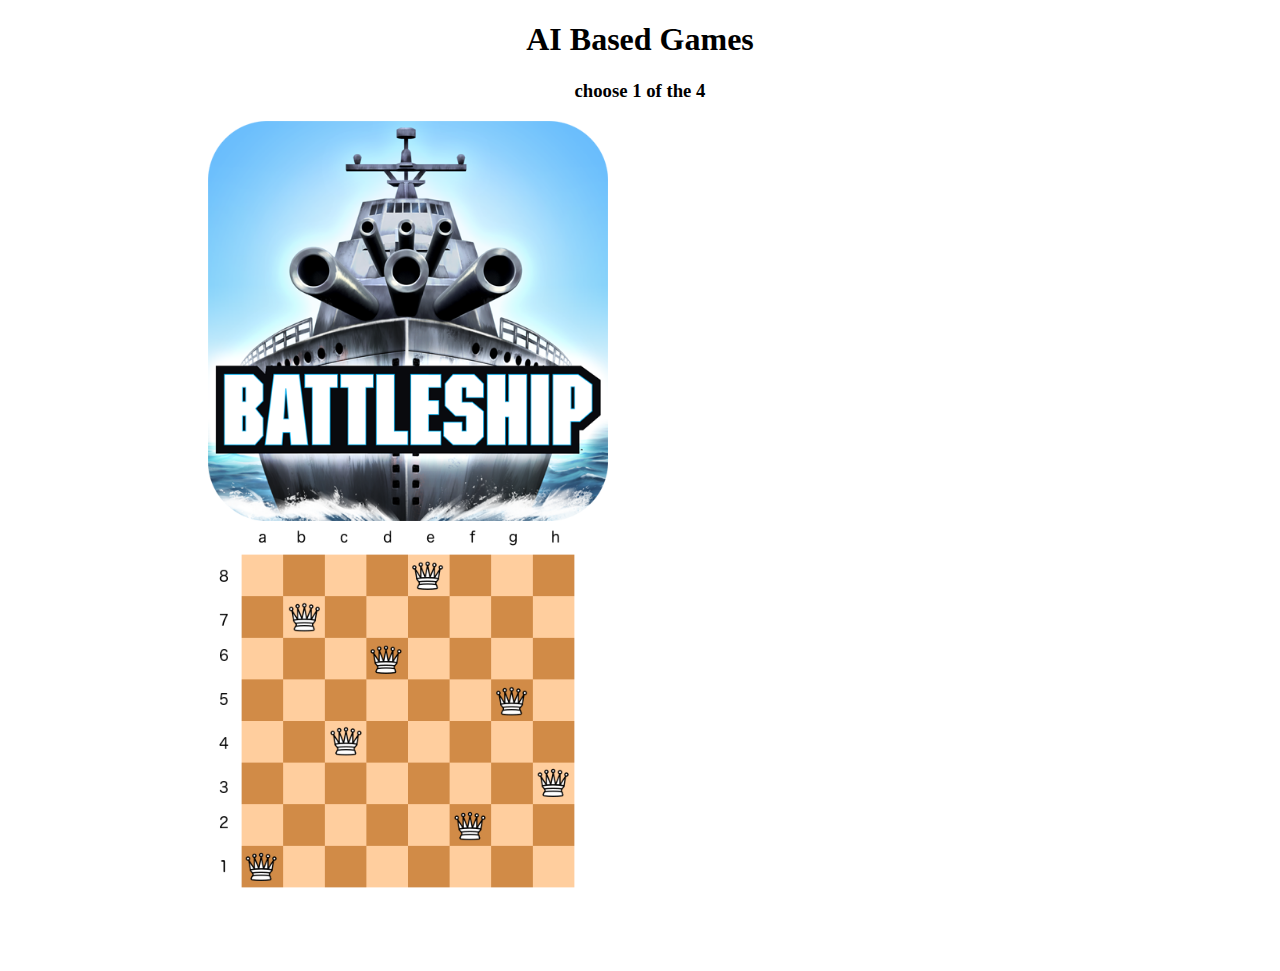
<file: index.html>
<!DOCTYPE html>
<html>
<head>
	<title>AI Games</title>
</head>
<body>
	<h1 align=center>AI Based Games</h1>
	<h3 align=center>choose 1 of the 4</h3>

	<div style="width: 400px;position: left;height: 400px; margin-left: 200px;"><a href="./BS/index.html" target="_blank"><img width=400 heigth=400 src="img/bs.png"></a></img></div>
	<div style="width: 400px;position: right;height: 400px; margin-left:1300px;margin-top: -400px"><a href="./S/index.html" target="_blank"><img width=350 height = 350 src="img/tictactoe.png"></a></img></div>
	<div style="width: 400px;position: right;height: 400px; margin-left:1300px;margin-top: 50px"><a href="./BS/index.html" target="_blank"><img width=350 height = 350 src="img/sudoku.jpg"></a></img></div>
	<div style="width: 400px;position: left;height: 400px; margin-left:200px;margin-top: -450px"><a href="./Q/index.html" target="_blank"><img width=400 height = 400 src="img/q.png"></a></img></div
</body>
</html>
</file>
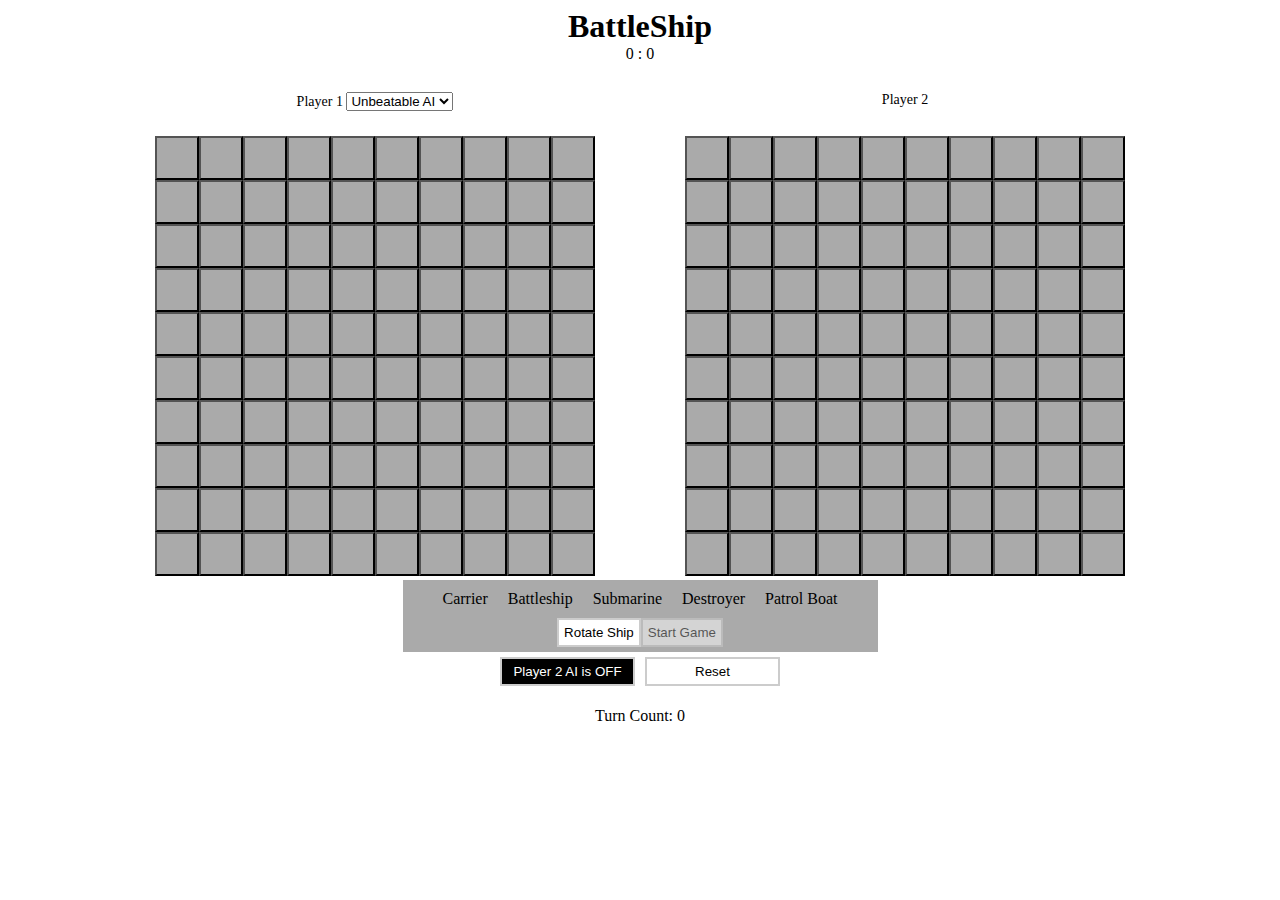
<file: BS/index.html>
<!DOCTYPE html>
<!-- Copyright 2016 Kenneth Sanders and Zhao Han
BattleShipAI
file:index.html
  -->
<html>
  <head>
    <title>BattleShip</title>
    <!-- favicon.ico image credit to: http://clashroyale.wikia.com/wiki/File:Reticle.png-->
    <link rel="shortcut icon" href="favicon.ico" type="image/x-icon">
    <link rel="icon" href="favicon.ico" type="image/x-icon">

  <link rel="stylesheet" type="text/css" href="css/style.css">
    
    <!-- google analytics -->
  <script>
  (function(i,s,o,g,r,a,m){i['GoogleAnalyticsObject']=r;i[r]=i[r]||function(){
  (i[r].q=i[r].q||[]).push(arguments)},i[r].l=1*new Date();a=s.createElement(o),
  m=s.getElementsByTagName(o)[0];a.async=1;a.src=g;m.parentNode.insertBefore(a,m)
  })(window,document,'script','https://www.google-analytics.com/analytics.js','ga');

  ga('create', 'UA-87394990-1', 'auto');
  ga('send', 'pageview');
  

</script>
  </head>
  <body>
    <h1>BattleShip</h1>
    <h2 id="noJava"> If you can read this, you need to enable javascript.</h2>
    <div id="scoreBoard"> <span id="player1score">0</span> : <span id="player2score">0</span></div>
    <div id="container">
    </div>
  </body>
  <script src="js/Ship.js"></script>
  <script src="js/State.js"></script>
  <script src="js/Gui.js"></script>
  <script src="js/qlearningAI.js"></script>
  <script src="js/AI.js"></script>
  <script src="js/battleship.js"></script>
  
</html>
</file>
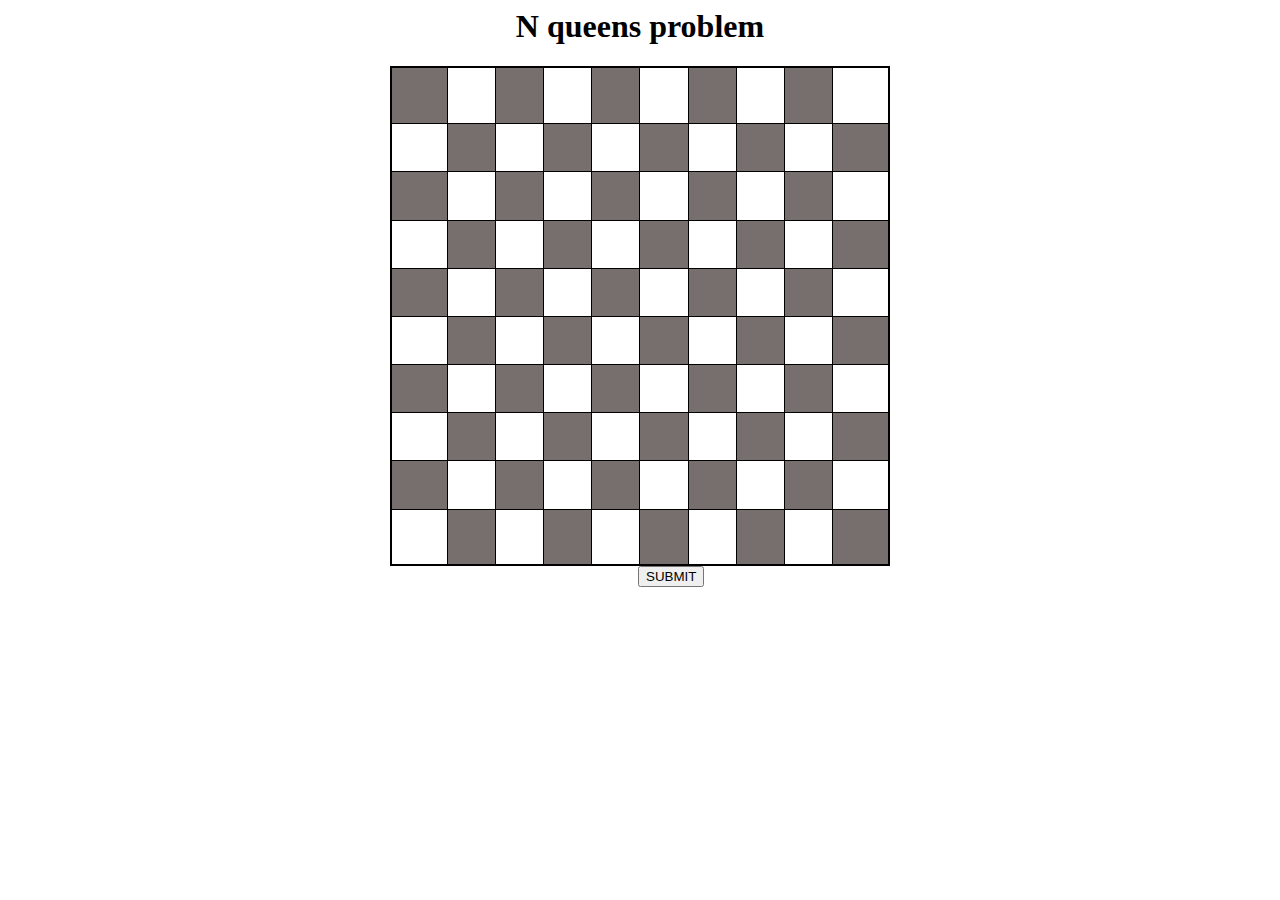
<file: Q/index.html>
<html>
    <head>
    <title>
         n queens problem
    </title>
    </head>
    <body style="color:rgba(0,0,0,0.0)">
        <h1 align="center" style="color:rgba(0,0,0,1.0)"> N queens problem </h1>
        <script>
            var G=[[0,0,0,0,0,0,0,0,0,0],[0,0,0,0,0,0,0,0,0,0],[0,0,0,0,0,0,0,0,0,0],
                   [0,0,0,0,0,0,0,0,0,0],[0,0,0,0,0,0,0,0,0,0],[0,0,0,0,0,0,0,0,0,0],
                   [0,0,0,0,0,0,0,0,0,0],[0,0,0,0,0,0,0,0,0,0],[0,0,0,0,0,0,0,0,0,0],
                   [0,0,0,0,0,0,0,0,0,0]];
            x=20;
            y=20;
            drawn=0;
            obj={};
            attack=function(idx,jdx){

                //alert("in attack");
                var i,j,k,r;
                var count;
                if(G[idx][jdx]==1){
                    return -1;
                }
                var tmp=[[0,0,0,0,0,0,0,0,0,0],[0,0,0,0,0,0,0,0,0,0],[0,0,0,0,0,0,0,0,0,0],
                       [0,0,0,0,0,0,0,0,0,0],[0,0,0,0,0,0,0,0,0,0],[0,0,0,0,0,0,0,0,0,0],
                       [0,0,0,0,0,0,0,0,0,0],[0,0,0,0,0,0,0,0,0,0],[0,0,0,0,0,0,0,0,0,0],
                       [0,0,0,0,0,0,0,0,0,0]];
                for(i=0;i<10;i++){
                    for(j=0;j<10;j++){
                        if(G[i][j]==1){
                            for(k=0;k<10;k++){
                                tmp[i][k]=1;
                                tmp[k][j]=1;
                            }
                            if(i>j){
                                k=0;
                                while((k<10)&&(i-j+k<10)){
                                    tmp[parseInt(i-j+k)][k]=1;
                                    k=parseInt(k)+1;
                                }
                            }
                            else{
                                k=0;
                                while((k<10)&&(j-i+k<10)){
                                    tmp[k][parseInt(j-i+k)]=1;
                                    k=parseInt(k)+1;
                                }
                            }
                            k=i;
                            r=j;
                            while((k<10)&&(r>=0)){
                                tmp[k][r]=1;
                                k=parseInt(k)+1;
                                r=parseInt(r)-1;
                            }
                            k=i;
                            r=j;
                            while((k>=0)&&(r<10)){
                                tmp[k][r]=1;
                                k=parseInt(k)-1;
                                r=parseInt(r)+1;
                            }
                        }
                    }
                }
                //alert("out");
                if(tmp[idx][jdx]==1){
                    return -1;//can't place here already being attacked
                }
                count=0;
                for(i=0;i<10;i++){
                    if(tmp[i][jdx]==0){
                        count=parseInt(count)+1;
                    }
                    if(tmp[idx][i]==0){
                        count=parseInt(count)+1;
                    }
                }
                //alert("step1");
                count-=1;//case of tmp[idx][jdx] being considered twice
                if(idx>jdx){
                    k=0;
                    while((parseInt(idx-jdx+k)<10)&&(k<10)){
                        if(tmp[parseInt(idx-jdx+k)][k]==0){
                            count=parseInt(count)+1;
                        }
                        k+=1;
                    }
                }
                else{
                    k=0;
                    while(parseInt(jdx-idx+k)<10){
                        if(tmp[k][parseInt(jdx-idx+k)]==0){
                            count=parseInt(count)+1;
                        }
                        k+=1;
                    }
                }
                //alert("step2");
                count=parseInt(count)-1;//same as above
                k=parseInt(idx)+1;
                r=parseInt(jdx)-1;
                //alert("step2.1");
                while((k<10)&&(r>=0)){
                    //alert("step2.2");
                    //alert(k+","+r);
                    if(tmp[k][r]==0){
                        count=parseInt(count)+1;
                    }
                    k+=1;
                    r-=1;
                }
                k=idx-1;
                //alert("step2.5");
                r=jdx+1;
                while((k>=0)&&(r<10)){
                    if(tmp[k][r]==0){
                        count=parseInt(count)+1;
                    }
                    k-=1;
                    r+=1;
                }
                //alert("returned");
                return count;
            }
            huristic1=function(){//returns 1 if game terminates else returns 0;
                var i,j;
                var max,idx,jdx;
                var tmp;
                max=-1;
                idx=-1;
                jdx=-1;
                for(i=0;i<10;i++){
                    for(j=0;j<10;j++){
                        tmp=attack(i,j);
                        if(tmp>max){
                            max=tmp;
                            idx=i;
                            jdx=j;
                        }
                    }
                }
                if(max==-1){
                    return 1;
                }
                G[idx][jdx]=1;
                ele=document.getElementById(idx+","+jdx);
                ele.setAttribute("bgcolor","red");
                drawn=parseInt(drawn)+1;
                return 0;
                for(i=0;i<10;i++){
                    for(j=0;j<10;j++){
                        if(attack(i,j)>0){
                            return 0;
                        }
                    }
                }
                return 2;
            }
            set=function(){
                //alert("d");
                if((x>10)&&(y>10)){
                    //alert("Please select a cell");
                    return false;
                }
                ele=document.createElement("textarea");
                ele.setAttribute("name","my_inp");
                //alert("OK");
                dx=document.querySelector("input");
                pat=document.querySelector("form");
                //alert(dx);
                //alert(pat);
                //alert("okay");
                //G[x][y]=1;
                //alert("calling attack");
                var r=attack(x,y);
                //alert("end of attack");
                if(r==-1){
                    ele=document.createElement("marquee");
                    ele.innerHTML="Sorry, You lost!!";
                    form=document.querySelector("button");
                    form.parentNode.removeChild(form)
                    document.querySelector("h1").appendChild(ele);
                    return;
                }
                G[x][y]=1;
                ele=document.getElementById(x+","+y);
                ele.setAttribute("bgcolor","red");
                x=20;
                y=20;
                drawn=parseInt(drawn)+1;
                r=huristic1();
                if(r===-1){
                    ele=document.createElement("marquee");
                    ele.innerHTML="Sorry, You lost!!";
                    form=document.querySelector("button");
                    form.parentNode.removeChild(form);
                    document.querySelector("h1").appendChild(ele);
                }
                if(r===1){
                    ele=document.createElement("marquee");
                    ele.innerHTML="Congratulations, you won!!";
                    form=document.querySelector("button");
                    form.parentNode.removeChild(form);
                    document.querySelector("h1").appendChild(ele);
                }
                /*
                if(r==2){
                    ele=document.createElement("marquee");
                    ele.innerHTML="Match drawn!!";
                    form=document.querySelector("button");
                    form.parentNode.removeChild(form);
                    document.querySelector("h1").appendChild(ele);
                }
                */
                //return true;
                //alert("returning");
                if(drawn>=10){
                    ele=document.createElement("marquee");
                    ele.innerHTML="Congratulations, match !!";
                    form=document.querySelector("button");
                    form.parentNode.removeChild(form);
                    document.querySelector("h1").appendChild(ele);
                }
                x=20;
                y=20;
            }
            obj.get_input=function(event){
                if((x<10)&&(y<10)){
                    ele1=document.querySelectorAll("tr");
                    //alert(i+"," +j+","+ele1.length);
                    ele2=ele1[x].querySelectorAll("td");
                    if((parseInt(x)+parseInt(y))%2==0){
                        //alert("black");
                        ele2[y].setAttribute("bgcolor","#766F6D");
                    }
                    else{
                        //alert("white");
                        ele2[y].setAttribute("bgcolor","white");
                    }
                }
                //alert(this);
                this.setAttribute("bgcolor","orange");
                var z=this.id.split(",");
                x=z[0];
                y=z[1];
            }
            initiate=function(){
                var i,j;
                var tab = document.createElement("table");
                tab.setAttribute("align","center");
                tab.setAttribute("width","500");
                tab.setAttribute("height","500");
                tab.setAttribute("style","border: 2px solid black");
                tab.setAttribute("rules","all");
                for(i=0;i<10;i++){
                    var tr = document.createElement("tr");
                    for(j=0;j<10;j++){
                        var td = document.createElement("td");
                        td.setAttribute("id",i+","+j);
                        if((i+j)%2==0){
                            td.setAttribute("bgcolor","#766F6D");
                        }
                        else{
                            td.setAttribute("bgcolor","white");
                        }
                        //td.innerHTML=i+j;
                        td.addEventListener("click",obj.get_input,false);
                        tr.appendChild(td);
                    }
                    tab.appendChild(tr);
                }
                document.body.appendChild(tab);
                // ele=document.createElement("button");
                // ele.setAttribute("right-margin","500px");
                // ele.setAttribute("positon","center");
                // ele.setAttribute("onclick","set()");
                // //ele.setAttribute("method","GET");
                // ele1=document.createElement("input");
                // ele1.setAttribute("type","submit");
                // ele1.setAttribute("submit","Submit");
                // ele1.setAttribute("value","submit");
                // ele1.setAttribute("width","500");
                // ele1.setAttribute("height","300");
                // ele.appendChild(ele1);
                // document.body.appendChild(ele);
            }
            initiate();
        </script>
        <div style="padding-left:630px;"><button type="button" name="button" onclick="set()">SUBMIT</button></div>
    </body>
</html>
</file>
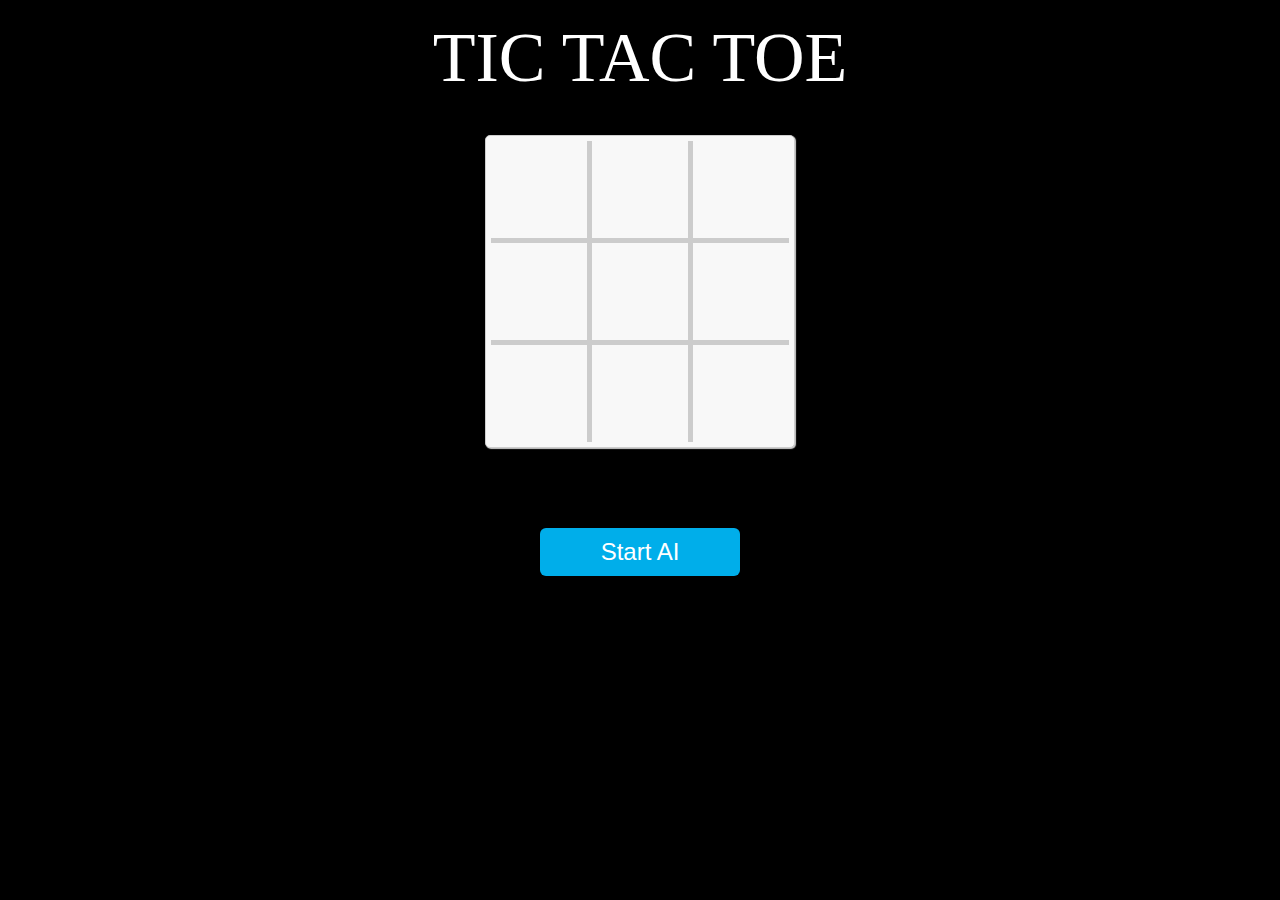
<file: S/index.html>
<!DOCTYPE html>
<html>
	 <head>
       <meta name="viewport" content="width=device-width,initial-scale=1">
		   <link type="text/css" rel="stylesheet" href="web_version/style.css" />
		   <script type="text/javascript" src="web_version/script.js"></script>
	 </head>
	 <body>
			<br />
      <div style="text-align:center;">
						<span style="color:white;font-size:70px;">TIC TAC TOE</span>
			</div>
			<p id="message"></p>
			<br />
   		<table id="tab-tic-tac-toe" cellspacing="0">
	   		<tr><td id="00" onclick="clickedCell(this)"></td><td id="01" onclick="clickedCell(this)"></td><td id="02" onclick="clickedCell(this)"></td></tr>
		  	<tr><td id="10" onclick="clickedCell(this)"></td><td id="11" onclick="clickedCell(this)"></td><td id="12" onclick="clickedCell(this)"></td></tr>
			  <tr><td id="20" onclick="clickedCell(this)"></td><td id="21" onclick="clickedCell(this)"></td><td id="22" onclick="clickedCell(this)"></td></tr>
		  </table>

		  <input style="margin-top:80px;"type="button" value="Start AI" id="bnt-restart" onclick="restartBnt(this)"/>
		<br />
	</body>
</html>
</file>
<file: BS/css/style.css>
html {
}
body {

    vertical-align: middle;
    color: black;
    /*color: white;*/
    text-align:center;
   
}

#key{
    width:150px;
    height:166px;
}

#container {
    
}
#shipSelect{
    background-color:#aaaaaa;
    margin:auto;
    width:475px;
    color:black;
    height:72px;
}
#shipSelect p{
    display:inline-block;
    margin:10px;
    cursor:pointer;
}
#shipSelect p:hover{
    color:green;
}
#rotateShipButton{
    display:inline-block;
    margin-bottom: 5px;
    background-color: #ffffff;
    cursor: pointer;
    border: solid 2px #cccccc;
    padding: 5px 5px;
    color:#000000;
}
#humanStartGameButton{
    display:inline-block;
    margin-bottom: 5px;
    background-color: #ffffff;
    cursor: pointer;
    border: solid 2px #cccccc;
    padding: 5px 5px;
    color:#000000;
}
#startButton{
    display:inline-block;
    margin-bottom: 5px;
    margin-left:5px;
    background-color: #ffffff;
    cursor: pointer;
    border: solid 2px #cccccc;
    padding: 5px 5px;
    color:#000000;
}
.boardLabel{
    font-size:14px;
    height:30px;
    color:black;
    width:300px;
    margin-left: 100px;
}
select:disabled {
    color: whitesmoke;
    background-color: darkgray;
}
.board{
    font-size:0;
    display:flex;
    margin:15px;
    display:inline-block;
    width:500px;
    height:430px;
}
.row{
    display:inline-block;
    width:500px;
    height:30px;
}
.square{
    width:40px;
    height:40px;
    border:2px outset black;
    display:inline-block;
    background-color:#aaa;
}

.toggle-up{
    background-color: #ffffff;
    cursor: pointer;
    border: solid 2px #cccccc;
    padding: 5px 5px;
    color:#000000;
}
.toggle-down{
    background-color: #000000;
    cursor: pointer;
    border: solid 2px #cccccc;
    padding: 5px 5px;
    color:#ffffff;
}
#toggleAI{
    display:inline-block;
}
#toggle{
    display:inline-block;
    margin:5px;
    width:135px;
    
}
#resetButton{
    display:inline-block;
    margin:5px;
    width:135px;
    background-color: #ffffff;
    cursor: pointer;
    border: solid 2px #cccccc;
    padding: 5px 5px;
    color:#000000;
}
#aiset{
    background-color:#aaaaaa;
    margin:auto;
    width:475px;
    color:black;
    height:72px;
}
#startButton{
    margin-bottom:10px;
}
#aiset label{
    margin-bottom:10px;
}
#AIspeed{
    margin:10px 10px 0px 10px;
}
h1{
    margin:auto;
}
</file>
<file: S/web_version/style.css>
body {
	margin: 0;
	padding: 0;
	background-color: rgb(0, 0, 0);
}


p {
	font-size: 14pt;
	font-weight: bold;
	font-family: Sans;
	text-align: center;
	position: relative;
	text-align: center;
	margin-left: auto;
	margin-right: auto;
	display: block;
}

a {
	color: #00AEEA;
	text-decoration: none;
}
a:hover {
	color: #00AEEA;
}
a:visited {
	color: #00AEEA;
}

/* ****************** Table style ****************** */
#tab-tic-tac-toe {
	margin-left: auto;
	margin-right: auto;
	padding: 5px;
	font-size: 4em;
	font-family: Sans;
	color: #444;
	background: #F8F8F8;
	width: 310px;
	height: 300px;
	text-align: center;
	vertical-align: center;
	border: 1px solid #CECECE;
	border-radius: 5px;
	box-shadow: 1px 1px 1px #CCC;
}

/*Column style*/
#tab-tic-tac-toe td {
	border-collapse:collapse;
	border-left: 5px solid #CCC;
	border-bottom: 5px solid #CCC;
}

#tab-tic-tac-toe td:first-child {
	border-left: none;
}

#tab-tic-tac-toe tr:last-child td {
	border-bottom: none;
}

/*Cells*/
#tab-tic-tac-toe td {
	cursor: pointer;
	height: 95px;
	width: 95px;
}

#tab-tic-tac-toe td:hover {
	background: #ECECEC;
}

/* ****************** Restart Button ****************** */
#bnt-restart {
	display: block;
	padding: 10px;
	margin-left: auto;
	margin-right: auto;
	width: 200px;
	background: #00AEEA;
	font-size: 1.5em;
	color: #FFF;
	border: none;
	border-radius: 6px;
	cursor: pointer;
}

#bnt-restart:hover {
	background: #1DC5FF;
}

#bnt-restart:active {
	background: #0787B3;
}

#bnt-restart:disabled {
	color: #444;
	background: #CECECE;
}
</file>
